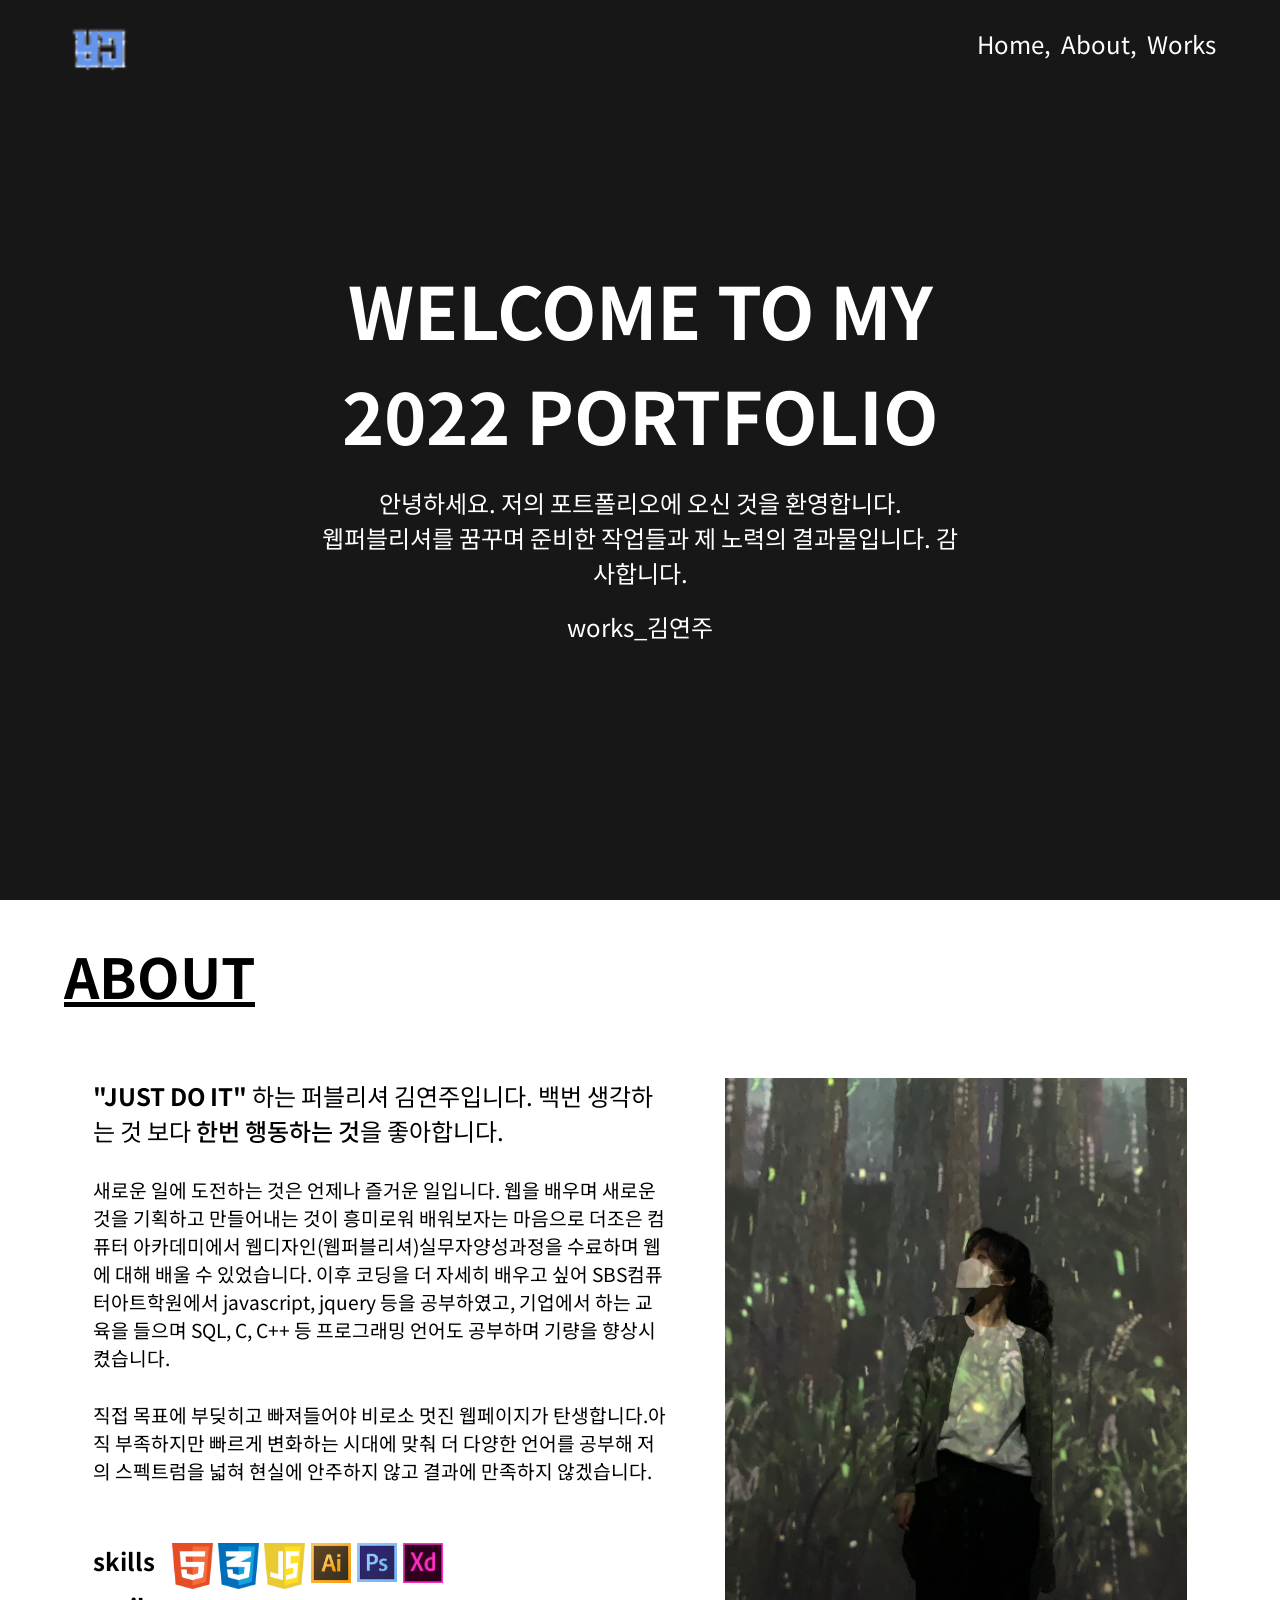
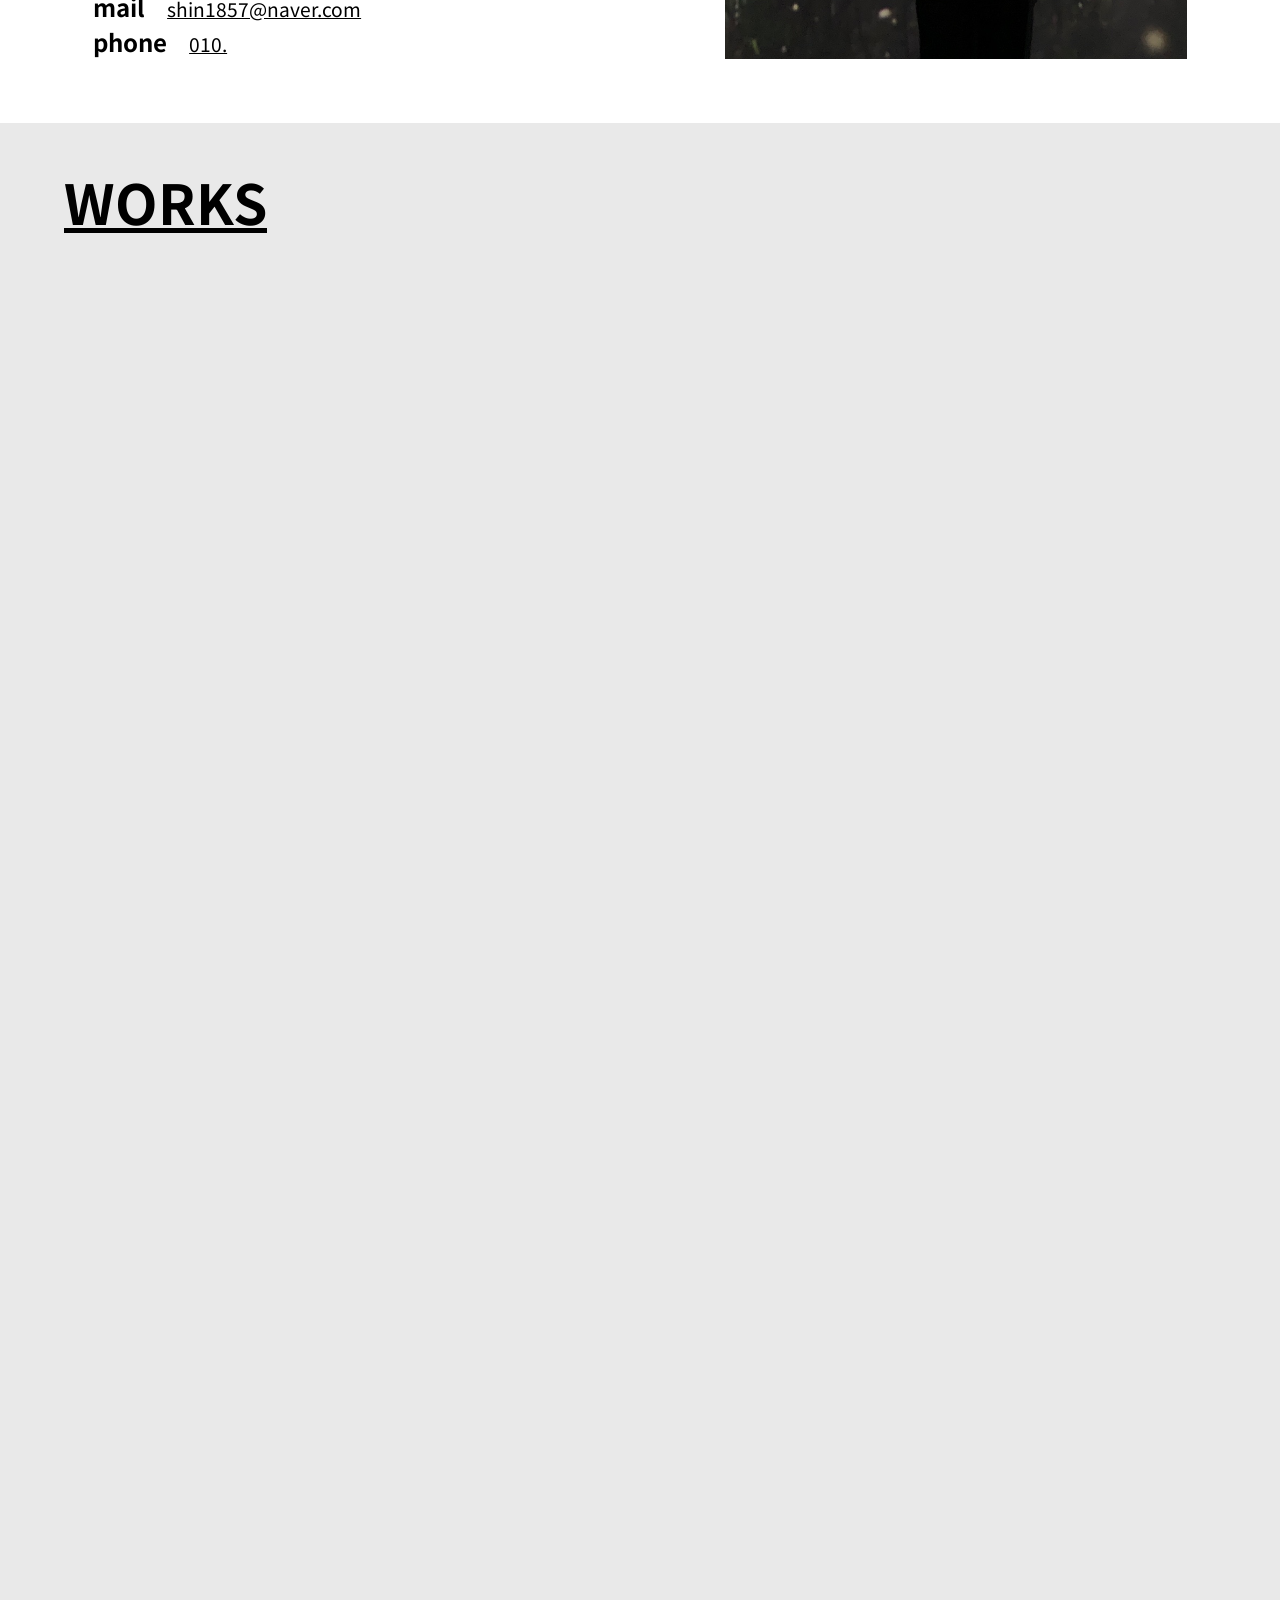
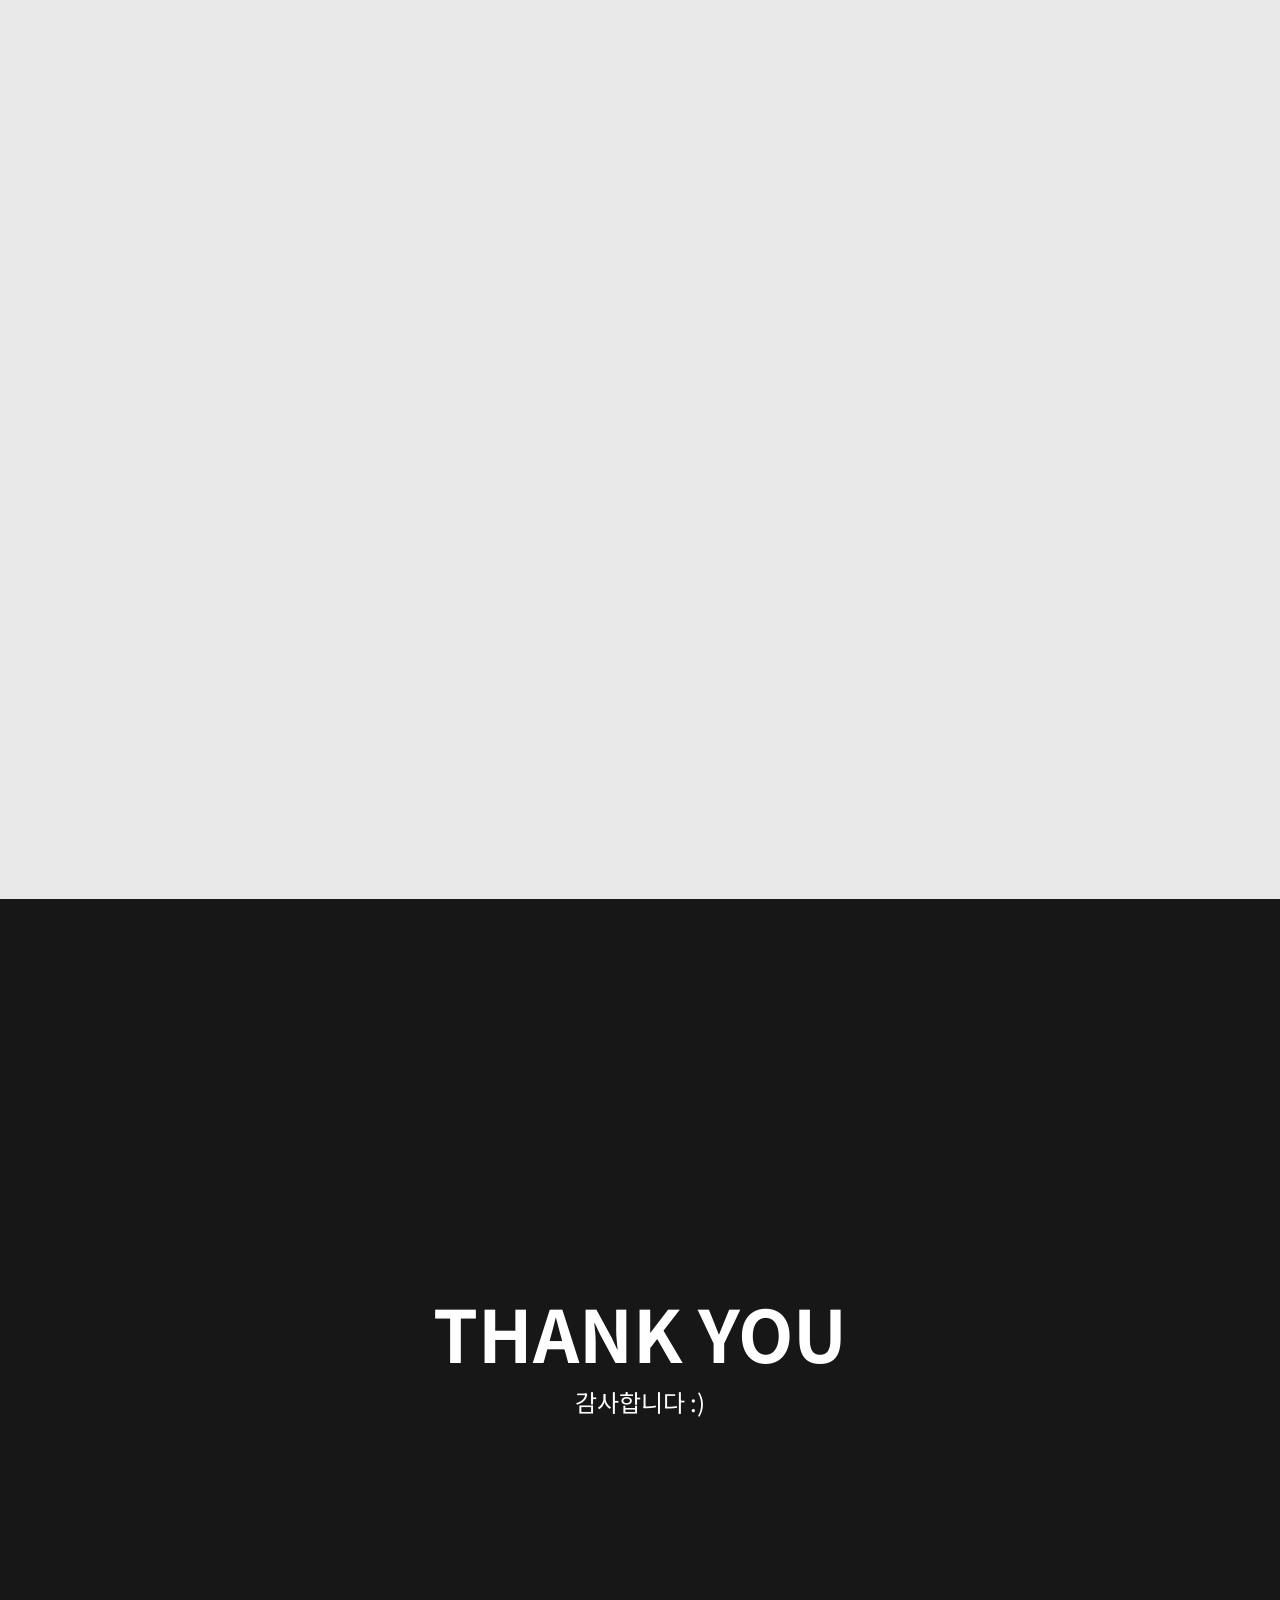
<file: index.html>
<!DOCTYPE html>
<html lang="en">
<head>
    <meta charset="UTF-8">
    <meta http-equiv="X-UA-Compatible" content="IE=edge">
    <meta name="viewport" content="width=device-width, initial-scale=1.0">
    <link rel="preconnect" href="https://fonts.googleapis.com">
    <link rel="preconnect" href="https://fonts.gstatic.com" crossorigin>
    <link href="https://fonts.googleapis.com/css2?family=Pacifico&display=swap" rel="stylesheet">
    <link rel="preconnect" href="https://fonts.googleapis.com">
    <link rel="preconnect" href="https://fonts.gstatic.com" crossorigin>
    <link href="https://fonts.googleapis.com/css2?family=Noto+Sans+KR:wght@300;400;500;700&display=swap" rel="stylesheet">
    <link href="https://unpkg.com/aos@2.3.1/dist/aos.css" rel="stylesheet">
    <script src="https://unpkg.com/aos@2.3.1/dist/aos.js"></script>
    <script src="https://ajax.googleapis.com/ajax/libs/jquery/3.5.1/jquery.min.js"></script>
    <script src="./main.js"></script>
    <link rel="stylesheet" href="./style.css">
    <title>YJportfolio</title>
</head>
<body>
    <section id="wrap">
        <div class="body">
            <header>
                <h2>
                    <a href="./index.html">
                        <img src="./images/logo1.png" alt="logo">
                    </a>
                </h2>
            </header>
            <div id="gnb">
                <ul>
                    <li><a href="#wrap"><span class="underline">Home,</span></a></li>
                    <li><a href="#profile"><span class="underline">About,</span></a></li>
                    <li><a href="#contents"><span class="underline">Works</span></a></li>
                    <!-- <li><a href="#"><span class="underline">Hello</span></a></li> -->
                </ul>
            </div>
            <div class="intr">
                <h1>WELCOME TO MY<br>2022 PORTFOLIO</h1>
                <!-- <p>2022 Work_김연주</p> -->
                <p>안녕하세요. 저의 포트폴리오에 오신 것을 환영합니다.<br>웹퍼블리셔를 꿈꾸며 준비한 작업들과 제 노력의 결과물입니다. 감사합니다. </p>
                <p>works_김연주</p>
            </div>
        </div>
    </section>
    <section id="profile">
        <header>
            <h2>ABOUT</h2>
        </header>
        <div class="info">
            <div class="p">
                <p>
                    <span>"JUST DO IT"</span> 하는 퍼블리셔 김연주입니다.
                    백번 생각하는 것 보다 <span class="bold">한번 행동하는 것</span>을 좋아합니다.
                </p>
                <p class="down">
                    새로운 일에 도전하는 것은 언제나 즐거운 일입니다. 웹을 배우며 새로운 것을 기획하고 만들어내는 것이 흥미로워 배워보자는 마음으로 더조은 컴퓨터 아카데미에서 웹디자인(웹퍼블리셔)실무자양성과정을 수료하며 웹에 대해 배울 수 있었습니다. 이후 코딩을 더 자세히 배우고 싶어 SBS컴퓨터아트학원에서 javascript, jquery 등을 공부하였고, 기업에서 하는 교육을 들으며 SQL, C, C++ 등 프로그래밍 언어도 공부하며 기량을 향상시켰습니다. 
                </p>
                <p class="down2">
                    직접 목표에 부딪히고 빠져들어야 비로소 멋진 웹페이지가 탄생합니다.아직 부족하지만 빠르게 변화하는 시대에 맞춰 더 다양한 언어를 공부해 저의 스펙트럼을 넓혀 현실에 안주하지 않고 결과에 만족하지 않겠습니다.
                </p>
                
                <div class="skill">
                    <p><strong>skills</strong></p>
                    <img src="./images/HTML.png" alt="html">
                    <img src="./images/CSS.png" alt="css">
                    <img src="./images/JS.png" alt="js">
                    <img src="./images/Ai.png" alt="ai">
                    <img src="./images/Ps.png" alt="ps">
                    <img src="./images/XD.png" alt="xd">
                </div>
                <div class="contact">
                    <div class="mail">
                        <p><strong>mail</strong>
                            <a href="mailto:shin1857@naver.com">
                                shin1857@naver.com
                            </a>
                        </p>
                    </div>
                    <div class="phone">
                        <p><strong>phone</strong>
                            <a href="tel:010">010.</a>
                        </p>
                    </div>
                </div>
            </div>
        
            <div class="photo">
                <!-- <img src="./photo1.jpg" alt="photo"> -->
                <!-- <img src="./photo2 .jpg" alt="about"> -->
            </div>
        </div>
    </section>
    <div class="contents_body">
        <h2>WORKS</h2>
        <section id="contents">  
            
            <ul>
                <div data-aos="fade-up" data-aos-duration="2000" data-aos-delay="150">
                <li class="work work1">
                    <a href="https://shin1857.github.io/LEGOex/" target="_blank">
                        <div class="lego_img">
                        </div>
                        <div class="info">
                            <div class="circle"></div>
                            <div class="title">LEGO®</div>
                            <div class="des">Renewal, PC web, Mobile web</div>
                            <div class="more">More</div>
                        </div>
                    </a>
                </li>
                </div>
                <div data-aos="fade-up" data-aos-duration="2500" data-aos-delay="200">
                <li class="work work2">
                    <a href="https://shin1857.github.io/CAFFEBENEPCex/" target="_blank">
                        <div class="bene_img">
                        </div>
                        <div class="info">
                            <div class="circle"></div>
                            <div class="title">카페베네</div>
                            <div class="des">Renewal, PC web</div>
                            <div class="more">More</div>
                        </div>
                    </a>
                </li>
                </div>
                <div data-aos="fade-up" data-aos-duration="3000" data-aos-delay="300">
                <li class="work work3">
                    <a href="https://shin1857.github.io/CAFFEBENEMex/" target="_blank">
                        <div class="bene_img">
                        </div>
                        <div class="info">
                            <div class="circle"></div>
                            <div class="title">카페베네</div>
                            <div class="des">Renewal, Mobile web</div>
                            <div class="more">More</div>
                        </div>
                    </a>
                </li>
                </div>
                <div data-aos="fade-up" data-aos-duration="3000" data-aos-delay="500">
                <li class="work work4">
                    <a href="https://shin1857.github.io/DAISHINex/" target="_blank">
                        <div class="daishin_img">
                        </div>
                        <div class="info">
                            <div class="circle"></div>
                            <div class="title">Daishin</div>
                            <div class="des">Renewal, PC web</div>
                            <div class="more">More</div>
                        </div>
                    </a>
                </li>
                </div>
                <!-- 프로그래밍 -->
                <div data-aos="fade-up" data-aos-duration="3000" data-aos-delay="500">
                    <li class="work work5">
                        <a href="https://github.com/shin1857/ATI" target="_blank">
                            <div class="daishin_img">
                            </div>
                            <div class="info">
                                <div class="circle"></div>
                                <div class="title">C, C++ 과제</div>
                                <div class="more">More</div>
                            </div>
                        </a>
                    </li>
                    </div>
                    
            </ul>
        </section>
    </div>
    <footer>
        <div class="last">
            <h1>THANK YOU</h1>
        <p>감사합니다 :)</p>
        </div>
    </footer>
</body>
</html>
</file>
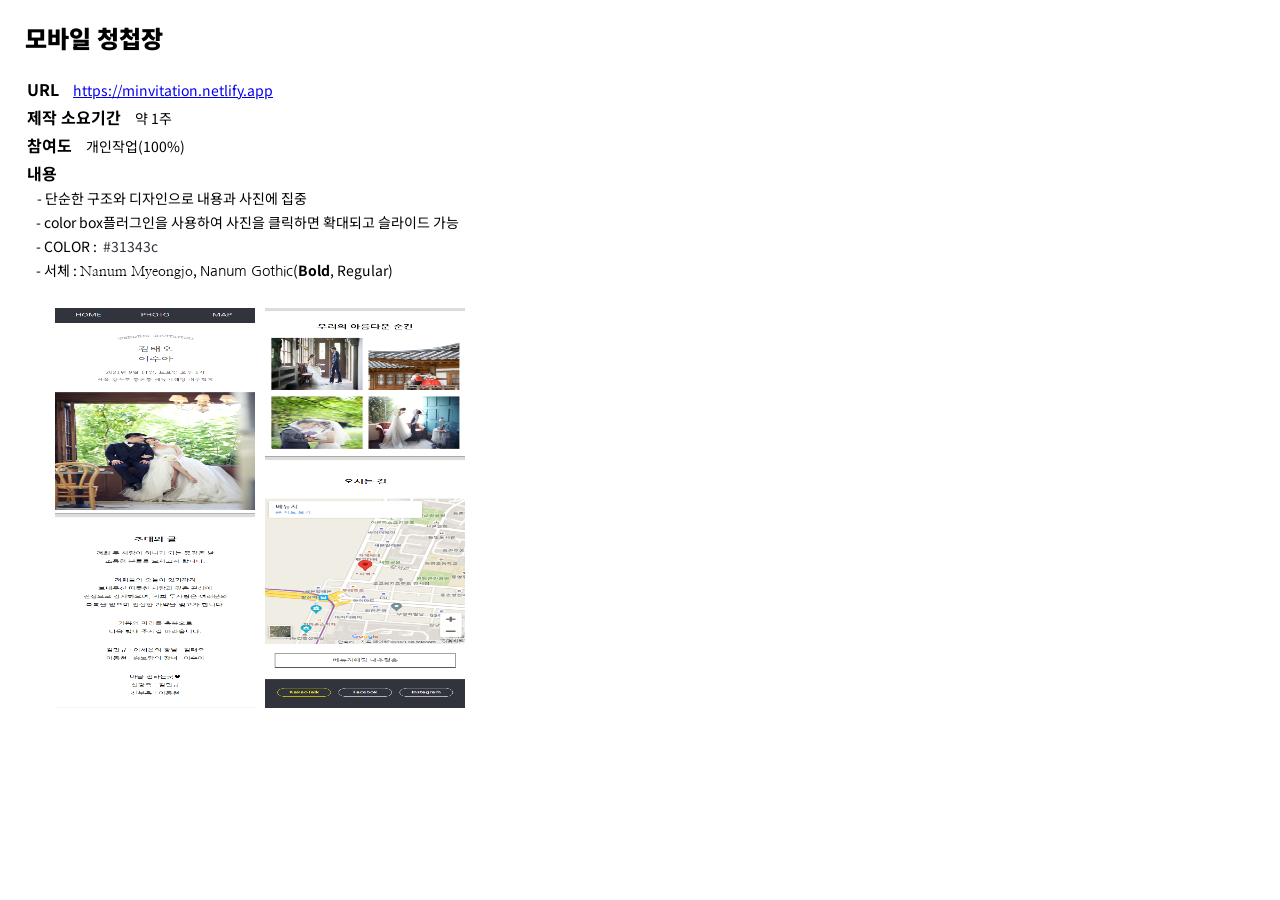
<file: sub1_1.html>
<!DOCTYPE html>
<html lang="en">

<head>
    <meta charset="UTF-8">
    <meta http-equiv="X-UA-Compatible" content="IE=edge">
    <meta name="viewport" content="width=device-width, initial-scale=1.0">
    <title>Document</title>
    <link rel="stylesheet" href="./css/content.css">
    <link rel="preconnect" href="https://fonts.gstatic.com">
    <link href="https://fonts.googleapis.com/css2?family=Nanum+Gothic:wght@400;700&family=Nanum+Myeongjo&display=swap"
        rel="stylesheet">
    <link href="https://fonts.googleapis.com/css2?family=Noto+Sans+KR:wght@100;300;400;500;700;900&display=swap"
        rel="stylesheet">
</head>

<body>
    <section id="content">
        <h2>모바일 청첩장</h2>
        <h4>URL <span><a href="https://minvitation.netlify.app" target="new">https://minvitation.netlify.app</a></span></h4>
        <h4>제작 소요기간 <span>약 1주</span></h4>
        <h4>참여도 <span>개인작업(100%)</span></h4>
        <h4>내용<br>
            <span>
                - 단순한 구조와 디자인으로 내용과 사진에 집중<br>
                &nbsp;&nbsp; - color box플러그인을 사용하여 사진을 클릭하면 확대되고 슬라이드 가능<br>
                &nbsp;&nbsp; - COLOR : &nbsp;<span class="black">#31343c</span><br>
                &nbsp;&nbsp; - 서체 : <span class="myeongjo">Nanum Myeongjo</span>, <span class="gothic">Nanum
                    Gothic</span>(<span class="bold">Bold</span>, <span class="regular">Regular</span>)
            </span>
        </h4>
        <div class="img">
            <img src="./images/invitation1.png" alt="스크린샷">
            <img src="./images/invitation2.png" alt="스크린샷">
        </div>
    </section>
</body>

</html>
</file>
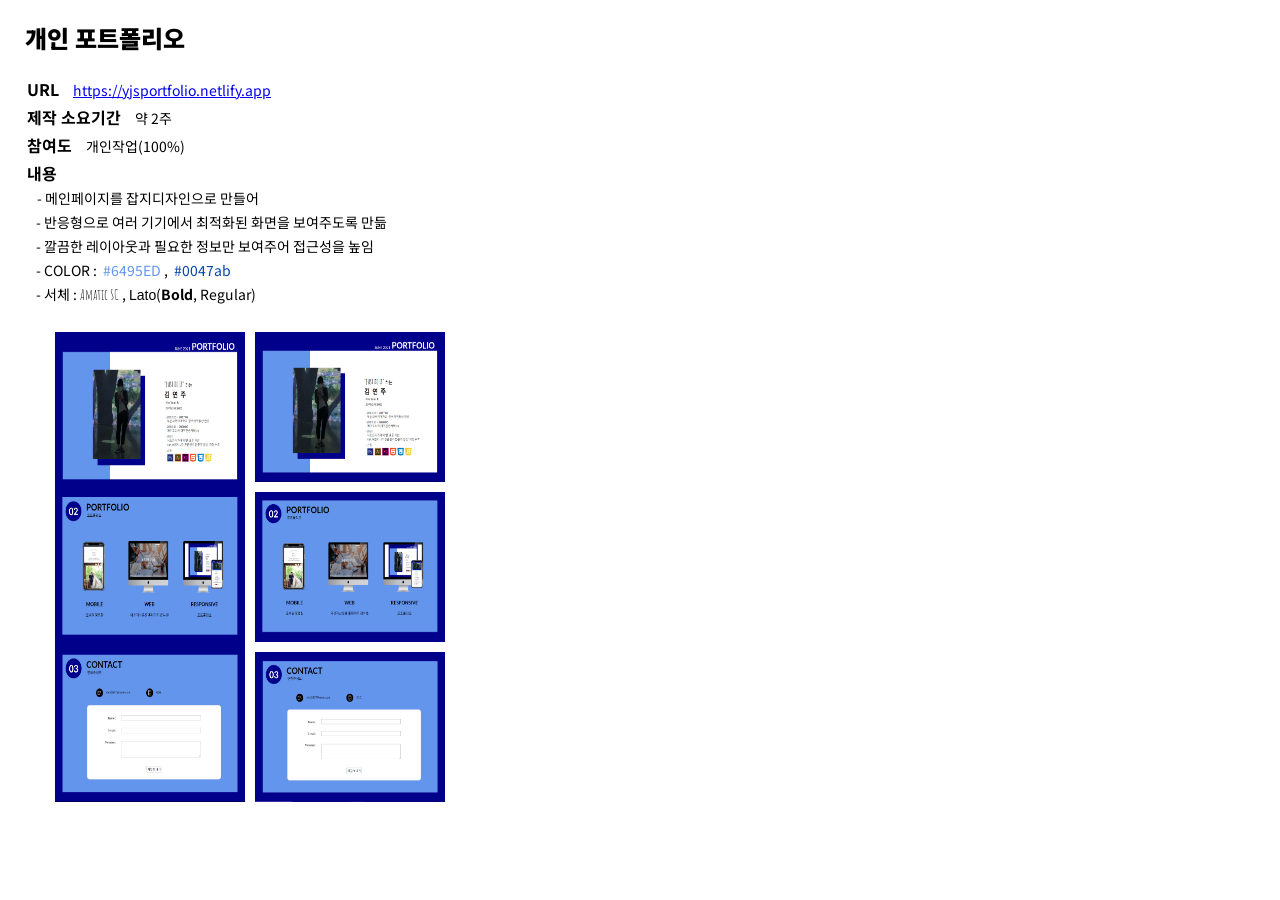
<file: sub1_3.html>
<!DOCTYPE html>
<html lang="en">
<head>
    <meta charset="UTF-8">
    <meta http-equiv="X-UA-Compatible" content="IE=edge">
    <meta name="viewport" content="width=device-width, initial-scale=1.0">
    <title>Document</title>
    <link rel="stylesheet" href="./css/content.css">
    <link href="https://fonts.googleapis.com/css2?family=Noto+Sans+KR:wght@100;300;400;500;700;900&display=swap" rel="stylesheet">
    <link href="https://fonts.googleapis.com/css2?family=Amatic+SC:wght@700&display=swap" rel="stylesheet">
</head>
<body>
    <section id="content">
        <h2>개인 포트폴리오</h2>
        <h4>URL <span><a href="https://yjsportfolio.netlify.app" target="new">https://yjsportfolio.netlify.app</a></span></h4>
        <h4>제작 소요기간 <span>약 2주</span></h4>
        <h4>참여도 <span>개인작업(100%)</span></h4>
        <h4>내용<br>
            <span>
                - 메인페이지를 잡지디자인으로 만들어 <br>
                &nbsp;&nbsp; - 반응형으로 여러 기기에서 최적화된 화면을 보여주도록 만듦<br>
                &nbsp;&nbsp; - 깔끔한 레이아웃과 필요한 정보만 보여주어 접근성을 높임 <br>
                &nbsp;&nbsp; - COLOR : &nbsp;<span class="blue1">#6495ED
                </span>,&nbsp; <span class="blue2">#0047ab</span><br>
                &nbsp;&nbsp; - 서체 : <span class="amatic">Amatic SC</span> , <span class="lato">Lato</span>(<span class="bold">Bold</span>, <span class="regular">Regular</span>)  
            </span>
        </h4>
        <div class="img1">
            <img src="./images/port_all.png" alt="">
            <img src="./images/port1.png"  alt="스크린샷">
            <img src="./images/port2.png"  alt="스크린샷">
            <img src="./images/port3.png"  alt="스크린샷">
        </div>
    </section>
</body>
</html>
</file>
<file: style.css>
/* main.css */
* {
    margin: 0; padding: 0;
    box-sizing: border-box;
    font-family: 'Noto Sans KR', sans-serif;
    /* font-family: 'Pacifico', cursive; */
    font-size: 24px;
}

ul {list-style-type: none;}
a {
    text-decoration: none;
    color: black;
}
#wrap {
    width: 100%;
    height: 100vh;
    position: relative;
    /* background-color: cornflowerblue; */
    background-color: #171717;
}
#wrap .body {
    width: 100%;
    height: calc(100vh - 80px);
    /* background-color: cornflowerblue; */
    background-color: #171717;
    color: white;
}
#wrap .body header h2 {
    position: fixed;
    left: 5%;
    top: 2%;
    z-index: 9999;
}
#wrap .body header h2 img {
    height: 3rem;
}
/* home_gnb */
.body #gnb {
    float: right;
    height: 50px;
    right: 0;
    text-align: right;
    z-index: 10;
    margin-right: 5%;
    margin-top: 2%;
}
.body #gnb li {
    float: left;
    font-size: 0.8rem;
}
.body #gnb li {margin-right: 10px;}
.body #gnb li:nth-child(3) {margin-right: 0;}
.body #gnb li .underline {position: relative; color: white;}
.body #gnb li .underline:after {
    content: "";
    position: absolute;
    left: 0;
    bottom: 0px;
    width: 0;
    height: 1px;
    margin: 5px 0 0;
    transition: all 0.2s ease-in-out;
    transition-duration: 0.3s;
    opacity: 0;
    background-color: white;
}
.body #gnb li .underline:hover:after {
    width: 100%;
    opacity: 1;
}
/* home_name */
#wrap .body .intr{
    width: 50%;
    position: absolute;
    font-size: 3rem;
    top: 50%;
    left: 50%;
    transform: translate(-50%,-50%);
}
#wrap .body .intr h1 {
    font-size: 3rem;
    text-align: center;
}
#wrap .body .intr p {
    text-align: center;
    margin-top: 3%;
}
/* profile */
#profile header {
    width: 100%;
    height: 120px;
    line-height: 80px;
    overflow: hidden;
}
#profile header h2 {
    margin-top: 3%;
    /* float: left; */
    font-weight: 700;
    font-size: 2.3rem;
    text-decoration: underline;
}
#profile {
    margin: 0 auto;
    width: 90%;
    position: relative;
    padding-bottom: 5%;
}
#profile .info {
    margin: 0 auto;
    width: 95%;
    margin-top: 5%;
    display: flex;
    /* outline: 1px solid blue; */
}
#profile .info .p {
    /* outline: 1px solid red; */
    width: 250%;
}
#profile .info p.down {
    margin-top: 5%;
    font-size: 0.8rem;
}
#profile .info p.down2 {
    margin-top: 5%;
    font-size: 0.8rem;
}
#profile .info p span {
    font-size: 1rem;
    font-weight: bold;
}
#profile .info p span.bold {
    font-weight: 500;
    font-size: 1rem;
}
#profile .skill {
    overflow: hidden;
    margin-top: 10%;
}
#profile .skill p {
    float: left;
    margin-right: 3%;
}
#profile .skill > img {
    float: left;
    margin-right: 1%;
    width: 7%;
    height: 7%;
}
#profile .contact {
    overflow: hidden;
    margin: 0 auto;
    /* margin-top: 5%; */
}
#profile .contact p {
    font-size: 1rem;
}
#profile .contact p strong {
    margin-right: 3%;
}
#profile .contact .mail,
#profile .contact .phone {
    float: left;
    width: 100%;
    font-size: 0.8rem;
}
#profile .contact a {
    text-decoration: underline;
    font-size: 0.8rem;
}
#profile  .photo {
    width: 200%;
    background-image: url(./images/photo2\ .jpg);
    background-size: cover;
    background-position: center;
    background-repeat: no-repeat;
    margin-left: 5%;
}
/* contents */
.contents_body {
    width: 100%;
    /* background-color: aliceblue; */
    background-color: #e9e9e9;
}
#contents {
    margin: 0 auto;
    width: 85%;
    overflow: hidden;
    padding-bottom: 5%;
    /* outline: 1px solid red; */
}
.contents_body h2 {
    /* float: left; */
    padding-top: 3%;
    margin-left: 5%;
    font-weight: 700;
    font-size: 2.3rem;
    text-decoration: underline;
}
#contents ul {
    margin-top: 5%;
}
.work {
    width: 47%;
    height: 550px;
    margin-bottom: 15%;
    /* outline: 1px solid blue; */
}
.work1, .work3, .work5 {
    float: left;
}
.work2, .work4 {
    float: right;
    margin-top: 20%;
    margin-bottom: 0;
}
.work1 .lego_img {
    width: 100%;
    height: 350px;
    background-image: url(./images/lego\ brick.jpeg);
    background-position: center;
    background-size: cover;
    background-repeat: no-repeat;
}
.info {
    margin-top: 3%;
}
.info .circle {
    width: 10px;
    height: 10px;
    margin-top: 20px;
    margin-bottom: 1%;
    background-color: cornflowerblue;
    border-radius: 50%;
}
.info .title {
    margin-top: 15px;
    font-size: 24px;
    line-height: 34px;
    font-weight: 700;
}
.info .des {
    margin-top: 5px;
    font-size: 14px;
    line-height: 28px;
    color: #a0a0a0;
}
.info .more {
    display: inline-block;
    margin-top: 25px;
    font-size: 14px;
    line-height: 18px;
    border-bottom: 1px solid #000;
}
.work2 .bene_img,
.work3 .bene_img {
    width: 100%;
    height: 350px;
    background-image: url(./images/bene-s4.jpeg);
    background-position: center;
    background-size: cover;
    background-repeat: no-repeat;
}
.work4 .daishin_img {
    width: 100%;
    height: 350px;
    background-image: url(./images/daishin.jpg);
    background-position: center;
    background-size: cover;
    background-repeat: no-repeat;
}
/* footer */
footer {
    width: 100%;
    height: 100vh;
    position: relative;
    color: white;
    /* background-color: cornflowerblue; */
    background-color: #171717;
}
footer .last {
    position: absolute;
    text-align: center;
    top: 50%;
    left: 50%;
    transform: translate(-50%,-50%);
}
footer .last h1 {
    font-size: 3rem;
}
/* 반응형 */
@media screen and (max-width:480px) {
    #wrap .body header h2 img {
        height: 2.5rem;
    }
    .body #gnb {
        margin-top: 6%;
    }
    .body #gnb li .underline {
        font-size: 0.8rem;
    }
    #wrap .body .intr {
        top: 55%;
    }
    #wrap .body .intr h1 {
        font-size: 2rem;
    }
    #wrap .body .intr p {
        font-size: 0.6rem;
    }
    #profile header {
        height: 90px;
    }
    #profile header h2 {
        font-size: 1.5rem;
    }
    #profile .info {
        margin-bottom: 5%;
    }
    #profile .info .p {
        font-size: 0.8rem;
    }
    #profile .info p.down,
    #profile .info p.down2 {
        font-size: 0.6rem;
    }
    #profile .info p strong {
        font-size: 0.8rem;
    }
    #profile .contact a  {
        font-size: 0.6rem;
    }
    .contents_body h2 {
        font-size: 1.5rem;
        margin-bottom: 5%;
    }
    #profile .skill > img {
        width: 5%;
        height: 5%;
        margin-top: 2%;
    }
    #profile  .photo {
        display: none;
    }
    .info .title  {
        font-size: 20px;
    }
    footer .last h1 {
        font-size: 2.5rem;
    }
}
@media all and (min-width:481px) and (max-width:768px) {
    #wrap .body header h2 img {
        height: 2.5rem;
    }
    .body #gnb {
        margin-top: 4%;
    }
    .body #gnb li .underline {
        font-size: 0.8rem;
    }
    #wrap .body .intr {
        top: 55%;
    }
    #wrap .body .intr h1 {
        font-size: 2.5rem;
    }
    #wrap .body .intr p {
        font-size: 0.6rem;
    }
    #profile header {
        height: 100px;
    }
    #profile header h2 {
        font-size: 1.8rem;
    }
    #profile .info {
        margin-bottom: 5%;
    }
    #profile .info .p {
        font-size: 0.8rem;
    }
    #profile .info p.down,
    #profile .info p.down2 {
        font-size: 0.6rem;
    }
    #profile .info p strong {
        font-size: 0.8rem;
    }
    #profile .contact a  {
        font-size: 0.6rem;
    }
    .contents_body h2 {
        font-size: 1.8rem;
        margin-bottom: 5%;
    }
    #profile .skill > img {
        width: 5%;
        height: 5%;
        margin-top: 1%;
    }
    #profile  .photo {
        display: none;
    }
    .info .title  {
        font-size: 20px;
    }
    footer .last h1 {
        font-size: 2.5rem;
    }
}
@media all and (min-width:768px) and (max-width:1023px) {
    #wrap .body .intr {
        top: 55%;
    }
    #wrap .body .intr h1 {
        font-size: 2.8rem;
    }
    #wrap .body .intr p {
        font-size: 0.7rem;
    }
    #profile header {
        height: 100px;
    }
    #profile header h2 {
        font-size: 2rem;
    }
    #profile .info {
        margin-bottom: 5%;
    }
    #profile .info .p {
        font-size: 0.8rem;
    }
    #profile .info p.down,
    #profile .info p.down2 {
        font-size: 0.7rem;
    }
    #profile .info p strong {
        font-size: 0.9rem;
    }
    #profile .contact a  {
        font-size: 0.7rem;
    }
    .contents_body h2 {
        font-size: 1.8rem;
        margin-bottom: 5%;
    }
    #profile .skill > img {
        width: 7%;
        height: 7%;
        margin-top: 2%;
    }
    footer .last h1 {
        font-size: 2.8rem;
    }
}
@media all and (min-width:1024px) and (max-width:1200px) {
    
}
</file>
<file: css/content.css>
/* content.css */
body {
    font-family: 'Noto Sans KR', sans-serif;
}
#content {
    margin-left: 17px;
    margin-right: 15px;
}
#content span {
    font-weight: normal;
    font-size: 14px;
    margin-left: 10px;
}
#content h2 {
    font-weight: 900; /* 더 굵었으면 함 */
}
#content h4 {
    margin: 0;
    padding: 2px;
}
#content .myeongjo {
    font-family: 'Nanum Myeongjo', serif;
    margin-left: 0;
}
#content .gothic {
    font-family: 'Nanum Gothic', sans-serif;
    margin-left: 0;
}
#content .amatic {
    font-family: 'Amatic SC', cursive;
    margin-left: 0;
}
#content .lato {
    font-family: 'Lato', sans-serif;
    margin-left: 0;
}
#content .black {
    color: #31343c;
    margin-left: 0;
}
#content .blue1 {
    color: cornflowerblue;
    margin-left: 0;
}
#content .blue2 {
    color: #0047ab;
    margin-left: 0;
}
#content .blue {
    color: #357cbe;
    font-weight: bold;
    margin-left: 0;
}
#content .green {
    color: #acbb4c;
    font-weight: bold;
    margin-left: 0;
}
#content .bold {
    font-weight: 700;
    margin-left: 0;
}
#content .medium {font-weight: 500;}
#content .regular {
    font-weight: 400;
    margin-left: 0;
}
#content .light {font-weight: 300;}
#content .thin {font-weight: 100;}
#content .img {
    margin-left: 25px;
    margin-top: 20px;
    margin-right: 20px;
    width: 420px;
    height: 400px;
}
#content .img img{
    float: left;
    width: 200px;
    height: 400px;
    padding: 5px;
    padding-bottom: 20px;
   
} 
#content .img1 {
    margin-left: 25px;
    margin-top: 20px;
    margin-right: 20px;
    width: 420px;
    height: 400px;
}
#content .img1 img {
    float: left;
    padding: 5px;
    /* padding-bottom: 20px; */
    width: 190px;
    height: 150px;
}
#content .img1 img:first-child {
    width: 190px;
    height: 470px;
    padding-bottom: 20px;
    float: left;
}

/* mobile */
@media screen and (max-width : 768px) {
    body {
        width: 90%;
    }
    #content img {
        width: 60%;
    }
    #content {
        width: 80%;
    }
    #content h2 {font-size: 20px;}
    #content h4 {font-size: 15px;}
    #content span {
        font-size: 12px;
    }
}
</file>
